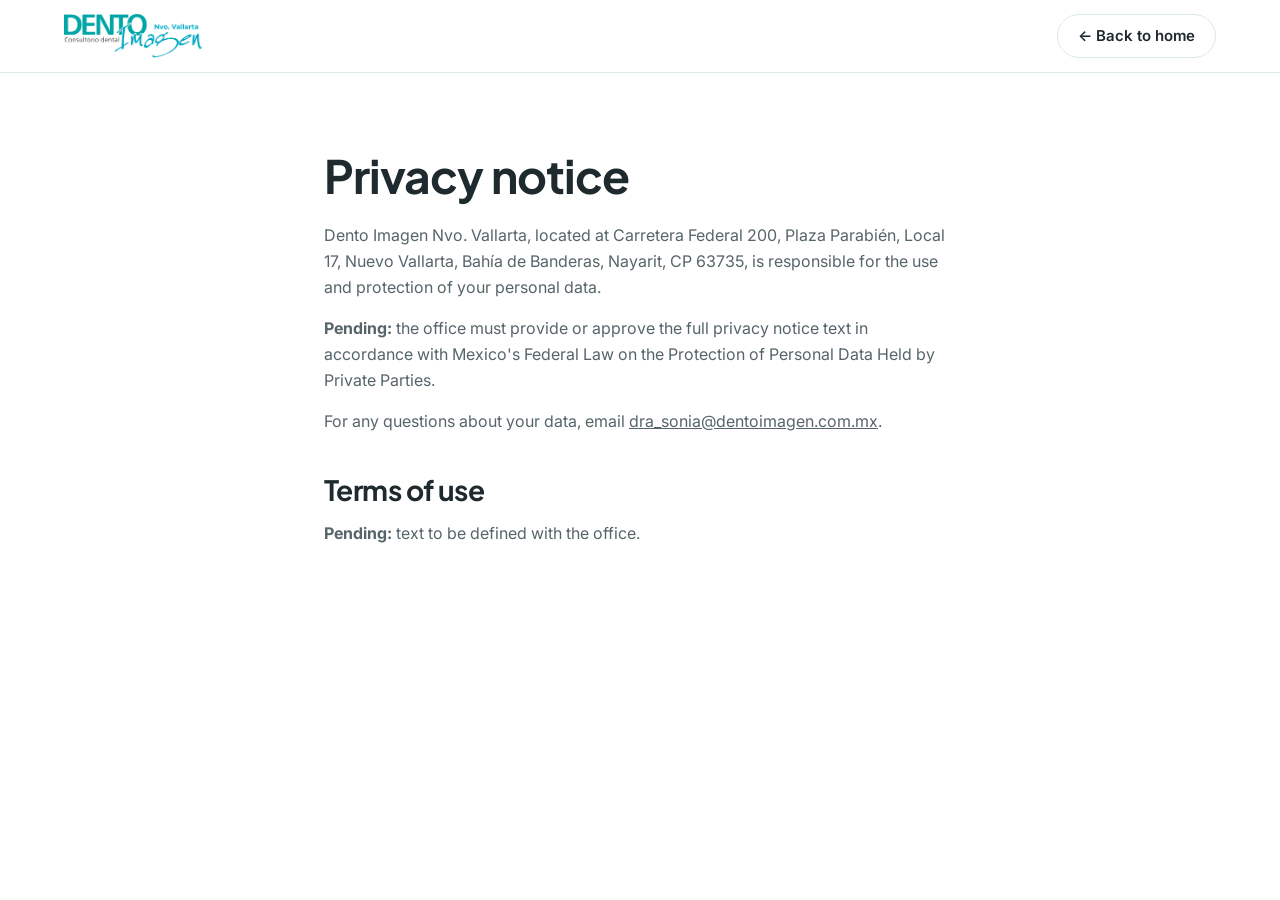
<file: en/privacy.html>
<!doctype html>
<html lang="en">
<head>
<meta charset="utf-8">
<meta name="robots" content="noindex, nofollow, noarchive, nosnippet, noimageindex">
<meta name="viewport" content="width=device-width, initial-scale=1">
<title>Privacy notice · Dento Imagen Nvo. Vallarta</title>
<meta name="robots" content="noindex">
<link rel="icon" href="../assets/logo-dento-imagen.png">
<link href="https://fonts.googleapis.com/css2?family=Inter:wght@400;500;600&family=Plus+Jakarta+Sans:wght@700&display=swap" rel="stylesheet">
<link rel="stylesheet" href="../assets/site.css">
</head>
<body>
<header class="hdr solid"><div class="hdr-in">
  <a class="logo" href="./"><img src="../assets/logo-wordmark.png" alt="Dento Imagen Nvo. Vallarta"></a>
  <a class="btn btn-line btn-sm" href="./" style="margin-left:auto">← Back to home</a>
</div></header>
<main class="legal-page">
  <h1>Privacy notice</h1>
  <p>Dento Imagen Nvo. Vallarta, located at Carretera Federal 200, Plaza Parabién, Local 17, Nuevo Vallarta, Bahía de Banderas, Nayarit, CP 63735, is responsible for the use and protection of your personal data.</p>
  <p><strong>Pending:</strong> the office must provide or approve the full privacy notice text in accordance with Mexico's Federal Law on the Protection of Personal Data Held by Private Parties.</p>
  <p>For any questions about your data, email <a href="mailto:dra_sonia@dentoimagen.com.mx">dra_sonia@dentoimagen.com.mx</a>.</p>
  <h2 id="terms" style="font-size:28px;margin:40px 0 14px">Terms of use</h2>
  <p><strong>Pending:</strong> text to be defined with the office.</p>
</main>
</body>
</html>
</file>
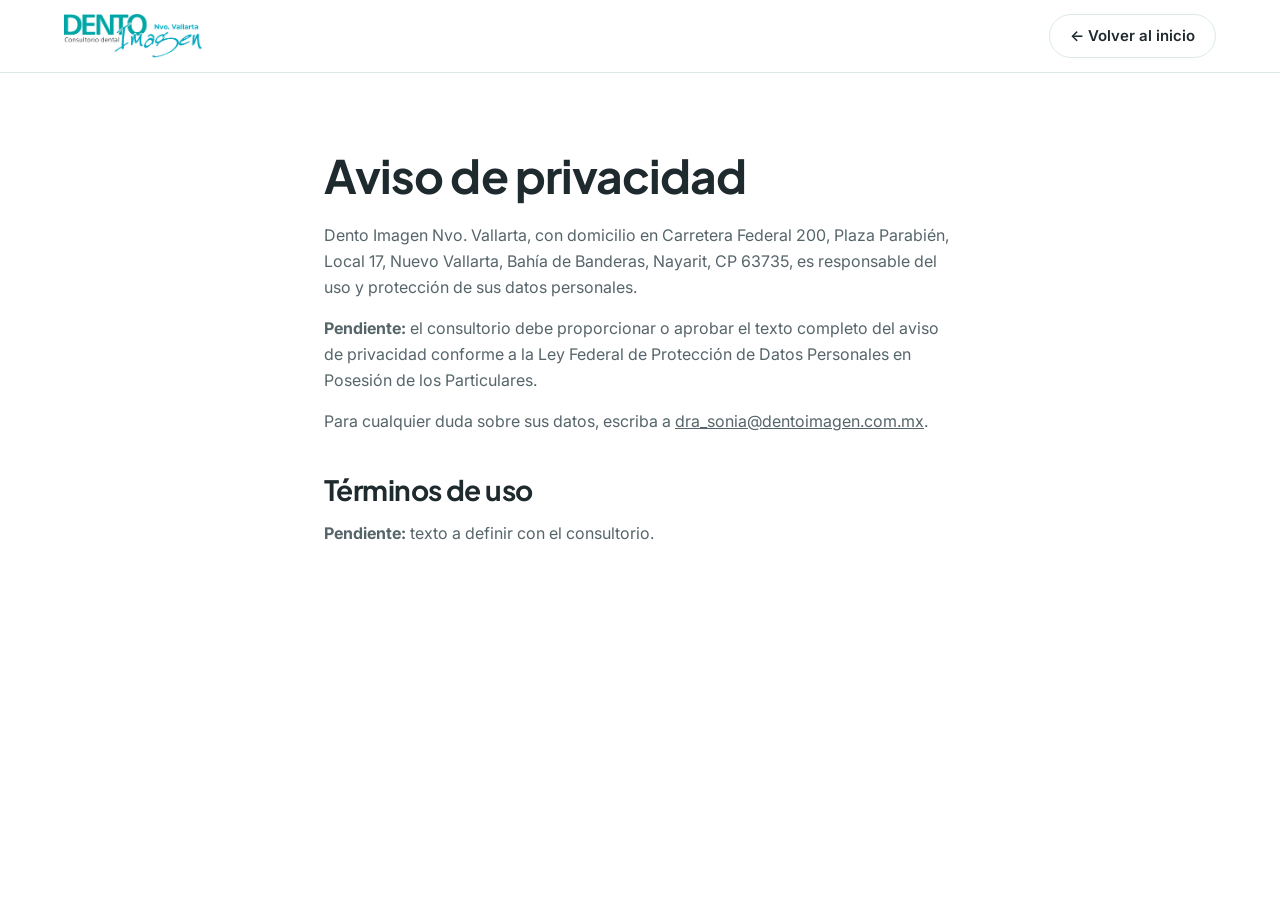
<file: es/privacidad.html>
<!doctype html>
<html lang="es">
<head>
<meta charset="utf-8">
<meta name="robots" content="noindex, nofollow, noarchive, nosnippet, noimageindex">
<meta name="viewport" content="width=device-width, initial-scale=1">
<title>Aviso de privacidad · Dento Imagen Nvo. Vallarta</title>
<meta name="robots" content="noindex">
<link rel="icon" href="../assets/logo-dento-imagen.png">
<link href="https://fonts.googleapis.com/css2?family=Inter:wght@400;500;600&family=Plus+Jakarta+Sans:wght@700&display=swap" rel="stylesheet">
<link rel="stylesheet" href="../assets/site.css">
</head>
<body>
<header class="hdr solid"><div class="hdr-in">
  <a class="logo" href="./"><img src="../assets/logo-wordmark.png" alt="Dento Imagen Nvo. Vallarta"></a>
  <a class="btn btn-line btn-sm" href="./" style="margin-left:auto">← Volver al inicio</a>
</div></header>
<main class="legal-page">
  <h1>Aviso de privacidad</h1>
  <p>Dento Imagen Nvo. Vallarta, con domicilio en Carretera Federal 200, Plaza Parabién, Local 17, Nuevo Vallarta, Bahía de Banderas, Nayarit, CP 63735, es responsable del uso y protección de sus datos personales.</p>
  <p><strong>Pendiente:</strong> el consultorio debe proporcionar o aprobar el texto completo del aviso de privacidad conforme a la Ley Federal de Protección de Datos Personales en Posesión de los Particulares.</p>
  <p>Para cualquier duda sobre sus datos, escriba a <a href="mailto:dra_sonia@dentoimagen.com.mx">dra_sonia@dentoimagen.com.mx</a>.</p>
  <h2 id="terminos" style="font-size:28px;margin:40px 0 14px">Términos de uso</h2>
  <p><strong>Pendiente:</strong> texto a definir con el consultorio.</p>
</main>
</body>
</html>
</file>
<file: assets/site.css>
/* Dento Imagen Nvo. Vallarta · estilos del sitio */
:root{
  --aqua:#3FBFBF; --aqua-osc:#0B7F80; --aqua-suave:#E3F5F5; --rosa:#E9407A; --rosa-btn:#CF2F68;
  --fondo:#F7FAFA; --blanco:#fff; --tinta:#1F2A2E; --gris:#56656A; --linea:#DDE8E8;
  --r:20px; --r-sm:14px; --gut:clamp(16px,5vw,72px); --max:1240px;
  --sombra:0 24px 60px -32px rgba(16,70,74,.35);
  --t:"Plus Jakarta Sans",system-ui,sans-serif; --s:"Inter",system-ui,-apple-system,"Segoe UI",sans-serif;
}
@view-transition{navigation:auto}
::view-transition-old(root),::view-transition-new(root){animation-duration:.35s}
.hdr{view-transition-name:hdr}
*{box-sizing:border-box;margin:0;padding:0}
html{-webkit-text-size-adjust:100%;scroll-padding-top:90px}
body{font-family:var(--s);color:var(--tinta);background:var(--blanco);line-height:1.65;font-size:clamp(16px,1.05vw,17.5px);overflow-x:hidden}
img{max-width:100%;display:block}
a{color:inherit}
button,input,select,textarea{font:inherit;color:inherit}
h1,h2,h3{font-family:var(--t);line-height:1.12;letter-spacing:-.02em;font-weight:700}
h2{font-size:clamp(30px,4vw,52px)}
h2 .hl{color:var(--aqua-osc)}
.eyebrow{display:inline-flex;align-items:center;gap:8px;font-size:13px;font-weight:700;letter-spacing:.12em;text-transform:uppercase;color:var(--aqua-osc);margin-bottom:14px}
.eyebrow::before{content:"";width:22px;height:2px;background:var(--rosa);border-radius:2px}
.lead{font-size:clamp(17px,1.3vw,19px);color:var(--gris);max-width:60ch}
.wrap{padding:clamp(80px,11vh,130px) var(--gut)}
.in{max-width:var(--max);margin:0 auto}
.center{text-align:center}.center .lead{margin:0 auto}
.sr{position:absolute;width:1px;height:1px;overflow:hidden;clip:rect(0 0 0 0)}
.skip{position:absolute;left:12px;top:-60px;z-index:100;background:var(--tinta);color:#fff;padding:10px 16px;border-radius:10px}
.skip:focus{top:12px}
:focus-visible{outline:3px solid var(--rosa);outline-offset:3px;border-radius:6px}

/* Botones con micro-interacción */
.btn{position:relative;display:inline-flex;align-items:center;justify-content:center;gap:10px;min-height:52px;padding:0 26px;border-radius:999px;font-weight:600;text-decoration:none;border:0;cursor:pointer;overflow:hidden;isolation:isolate;transition:transform .25s cubic-bezier(.2,.8,.2,1),box-shadow .25s}
.btn::after{content:"";position:absolute;inset:0;z-index:-1;background:rgba(255,255,255,.18);transform:translateX(-101%);transition:transform .45s cubic-bezier(.2,.8,.2,1)}
.btn:hover{transform:translateY(-2px)}
.btn:hover::after{transform:none}
.btn:active{transform:translateY(0) scale(.98)}
.btn svg{width:20px;height:20px;flex:none;transition:transform .25s}
.btn:hover svg{transform:translateX(3px)}
.btn-wa{background:var(--rosa-btn);color:#fff;box-shadow:0 14px 30px -12px rgba(207,47,104,.7)}
.btn-aqua{background:var(--aqua-osc);color:#fff;box-shadow:0 14px 30px -14px rgba(11,127,128,.8)}
.btn-line{background:#fff;color:var(--tinta);border:1.5px solid var(--linea)}
.btn-line::after{background:var(--aqua-suave)}
.btn-sm{min-height:44px;padding:0 20px;font-size:15px}

/* Barra superior */
.hdr{position:fixed;inset:0 0 auto;z-index:60;transition:background .3s,box-shadow .3s}
.hdr.solid{background:rgba(255,255,255,.9);backdrop-filter:blur(14px);box-shadow:0 1px 0 var(--linea)}
.hdr-in{display:flex;align-items:center;gap:22px;padding:14px var(--gut);max-width:1440px;margin:0 auto}
.logo img{height:44px;width:auto}
.nav{display:flex;gap:4px;margin-left:auto}
.nav a{text-decoration:none;font-weight:500;font-size:15px;padding:8px 12px;border-radius:10px;transition:background .2s,color .2s}
.nav a:hover{background:var(--aqua-suave);color:var(--aqua-osc)}
.lang{display:flex;gap:2px;background:var(--fondo);border:1px solid var(--linea);border-radius:999px;padding:3px}
.lang a{display:flex;align-items:center;gap:6px;text-decoration:none;font-size:13px;font-weight:700;padding:5px 10px;border-radius:999px;color:var(--gris)}
.lang a[aria-current]{background:#fff;color:var(--tinta);box-shadow:0 2px 8px rgba(0,0,0,.08)}
.lang svg{width:18px;height:12px;border-radius:2px;flex:none}
.burger{display:none;width:46px;height:46px;border-radius:12px;border:1px solid var(--linea);background:#fff;cursor:pointer;position:relative;z-index:80}
.burger span{position:absolute;left:12px;right:12px;height:2px;background:var(--tinta);border-radius:2px;transition:transform .3s,opacity .3s}
.burger span:nth-child(1){top:16px}.burger span:nth-child(2){top:22px}.burger span:nth-child(3){top:28px}
.menu-open .burger span:nth-child(1){transform:translateY(6px) rotate(45deg)}
.menu-open .burger span:nth-child(2){opacity:0}
.menu-open .burger span:nth-child(3){transform:translateY(-6px) rotate(-45deg)}
.mmenu{position:fixed;inset:0;z-index:70;background:var(--aqua-osc);color:#fff;display:flex;flex-direction:column;justify-content:center;padding:100px var(--gut) 40px;gap:8px;clip-path:circle(0 at calc(100% - 40px) 37px);transition:clip-path .6s cubic-bezier(.7,0,.2,1);visibility:hidden}
.menu-open .mmenu{clip-path:circle(150% at calc(100% - 40px) 37px);visibility:visible}
.mmenu a.ml{font-family:var(--t);font-weight:700;font-size:clamp(32px,9vw,48px);text-decoration:none;opacity:0;transform:translateY(24px);transition:opacity .4s,transform .4s}
.menu-open .mmenu a.ml{opacity:1;transform:none}
.menu-open .mmenu a.ml:nth-child(2){transition-delay:.05s}.menu-open .mmenu a.ml:nth-child(3){transition-delay:.1s}
.menu-open .mmenu a.ml:nth-child(4){transition-delay:.15s}.menu-open .mmenu a.ml:nth-child(5){transition-delay:.2s}
.mmenu .btn{margin-top:28px;align-self:flex-start}
.menu-open{overflow:hidden}
.menu-open .hdr{z-index:75;background:transparent;box-shadow:none;backdrop-filter:none}
.menu-open .hdr .logo img{filter:brightness(0) invert(1)}
@media (max-width:1020px){.nav,.hdr .btn-wa{display:none}.burger{display:block}.lang{margin-left:auto}}
@media (max-width:420px){.logo img{height:36px}.lang a{padding:5px 7px}.lang a span{display:none}}

/* Hero */
.hero{padding:clamp(120px,16vh,170px) var(--gut) clamp(60px,8vh,90px);background:linear-gradient(180deg,var(--aqua-suave) 0%,#fff 78%);overflow:hidden}
.hero-grid{display:grid;grid-template-columns:1.05fr 1fr;gap:clamp(36px,5vw,80px);align-items:center;max-width:var(--max);margin:0 auto}
.badge{display:inline-flex;align-items:center;gap:10px;background:#fff;border:1px solid var(--linea);padding:7px 14px 7px 8px;border-radius:999px;font-size:14px;font-weight:600;box-shadow:0 6px 20px -12px rgba(0,0,0,.25);margin-bottom:22px}
.badge i{font-style:normal;background:var(--rosa);color:#fff;font-size:12px;padding:3px 9px;border-radius:999px}
.hero h1{font-size:clamp(38px,5.6vw,76px)}
.hero h1 .w{display:inline-block;will-change:transform}
.hero h1 .hl{color:var(--aqua-osc)}
.hero .lead{margin:22px 0 32px}
.ctas{display:flex;flex-wrap:wrap;gap:12px}
.minis{display:flex;flex-wrap:wrap;gap:10px 26px;margin-top:34px;font-size:14px;font-weight:600;color:var(--gris)}
.minis span{display:flex;align-items:center;gap:8px}
.minis svg{width:18px;height:18px;color:var(--aqua-osc)}
.stars{color:#F4B400}
.hero-art{position:relative}
.hero-img{border-radius:28px;overflow:hidden;aspect-ratio:4/4.4;box-shadow:var(--sombra)}
.hero-img img{width:100%;height:100%;object-fit:cover;object-position:18% 50%}
.float{position:absolute;background:#fff;border-radius:var(--r-sm);padding:14px 18px;box-shadow:0 20px 40px -18px rgba(16,70,74,.45);display:flex;align-items:center;gap:12px;font-size:14px;font-weight:600}
.float b{font-family:var(--t);font-size:26px;line-height:1}
.float.f1{left:-28px;bottom:12%}
.float.f2{right:-18px;top:9%}
.dot{width:10px;height:10px;border-radius:50%;background:#9AA7AB;flex:none}
.is-open .dot{background:#1DB954;box-shadow:0 0 0 0 rgba(29,185,84,.6);animation:ping 2s infinite}
@keyframes ping{70%{box-shadow:0 0 0 10px rgba(29,185,84,0)}100%{box-shadow:0 0 0 0 rgba(29,185,84,0)}}
@media (max-width:900px){.hero-grid{grid-template-columns:1fr}.hero-img{aspect-ratio:4/3}.float.f1{left:12px}.float.f2{right:12px}}

/* Por qué elegirnos */
.why{background:#fff}
.why-grid{display:grid;grid-template-columns:repeat(4,1fr);gap:20px;margin-top:50px}
.feat{background:var(--fondo);border:1px solid var(--linea);border-radius:var(--r);padding:30px 26px;transition:transform .3s,box-shadow .3s,background .3s}
.feat:hover{transform:translateY(-6px);background:#fff;box-shadow:var(--sombra)}
.feat .ic{width:56px;height:56px;border-radius:16px;background:var(--aqua-suave);color:var(--aqua-osc);display:grid;place-items:center;margin-bottom:22px}
.feat .ic svg{width:28px;height:28px}
.feat h3{font-size:20px;margin-bottom:10px}
.feat p{font-size:15px;color:var(--gris)}
@media (max-width:1020px){.why-grid{grid-template-columns:repeat(2,1fr)}}
@media (max-width:560px){.why-grid{grid-template-columns:1fr}}
.tech{display:grid;grid-template-columns:1fr 1.1fr;gap:clamp(30px,5vw,70px);align-items:center;margin-top:clamp(50px,7vw,90px);background:linear-gradient(135deg,#0B7F80,#0E5E63);color:#fff;border-radius:28px;padding:clamp(28px,4vw,56px);overflow:hidden}
.tech h3{font-size:clamp(26px,3vw,38px);margin-bottom:14px}
.tech p{opacity:.88}
.tech-img{background:#fff;border-radius:var(--r);overflow:hidden}
.stats{display:grid;grid-template-columns:repeat(3,1fr);gap:16px;margin-top:30px}
.stats div{border-top:1px solid rgba(255,255,255,.25);padding-top:14px;font-size:14px;opacity:.95}
.stats b{display:block;font-family:var(--t);font-size:clamp(32px,3.4vw,46px);line-height:1.1}
@media (max-width:900px){.tech{grid-template-columns:1fr}}

/* Servicios */
.services{background:var(--fondo)}
.svc-grid{display:grid;grid-template-columns:repeat(3,1fr);gap:22px;margin-top:50px}
.svc{background:#fff;border-radius:var(--r);overflow:hidden;border:1px solid var(--linea);display:flex;flex-direction:column;cursor:pointer;text-align:left;padding:0;transition:transform .3s,box-shadow .3s}
.svc:hover{transform:translateY(-6px);box-shadow:var(--sombra)}
.svc .im{aspect-ratio:16/10;overflow:hidden;background:var(--aqua-suave)}
.svc .im img{width:100%;height:100%;object-fit:cover;transition:transform .8s cubic-bezier(.2,.7,.2,1)}
.svc:hover .im img{transform:scale(1.06)}
.svc .bd{padding:22px 24px 24px;display:flex;flex-direction:column;gap:8px;flex:1}
.svc h3{font-size:21px}
.svc p{font-size:15px;color:var(--gris)}
.svc .more{margin-top:auto;padding-top:10px;font-weight:600;font-size:15px;color:var(--aqua-osc);display:flex;align-items:center;gap:6px}
.svc .more svg{width:18px;height:18px;transition:transform .25s}
.svc:hover .more svg{transform:translateX(4px)}
.svc .full{display:none}
@media (max-width:1020px){.svc-grid{grid-template-columns:repeat(2,1fr)}}
@media (max-width:620px){.svc-grid{grid-template-columns:1fr}}
dialog.panel{margin:auto;border:0;border-radius:24px;padding:0;max-width:min(680px,calc(100vw - 24px));width:100%;max-height:calc(100dvh - 40px);box-shadow:0 40px 100px -20px rgba(0,0,0,.45);overflow:auto}
dialog.panel::backdrop{background:rgba(15,40,44,.55);backdrop-filter:blur(4px)}
dialog.panel[open]{animation:pop .35s cubic-bezier(.2,.8,.2,1)}
@keyframes pop{from{opacity:0;transform:translateY(30px) scale(.97)}}
.panel .im{aspect-ratio:16/8;overflow:hidden}
.panel .im img{width:100%;height:100%;object-fit:cover}
.panel .bd{padding:28px clamp(22px,4vw,40px) 34px}
.panel h3{font-size:clamp(26px,3vw,34px);margin-bottom:14px}
.panel p{color:var(--gris);margin-bottom:12px}
.panel ul{color:var(--gris);margin:0 0 14px 20px}
.panel .btn{margin-top:12px}
.close{position:absolute;top:14px;right:14px;width:44px;height:44px;border-radius:50%;border:0;background:#fff;box-shadow:0 6px 20px rgba(0,0,0,.2);cursor:pointer;font-size:22px;line-height:1}

/* Ortodoncia (parallax) */
.ortho{position:relative;min-height:88vh;display:flex;align-items:center;overflow:hidden;color:#fff;padding:120px var(--gut)}
.ortho-bg{position:absolute;inset:-12% 0;z-index:-2}
.ortho-bg img{width:100%;height:100%;object-fit:cover;object-position:50% 30%}
.ortho::before{content:"";position:absolute;inset:0;z-index:-1;background:linear-gradient(90deg,rgba(8,62,64,.88) 0%,rgba(8,62,64,.55) 50%,rgba(8,62,64,.05) 100%)}
.ortho-in{max-width:var(--max);margin:0 auto;width:100%}
.ortho-txt{max-width:560px}
.ortho .eyebrow{color:#9FE6E6}
.ortho h2{font-size:clamp(34px,5vw,64px);text-shadow:0 2px 24px rgba(0,0,0,.25)}
.ortho p{margin:20px 0 30px;font-size:clamp(17px,1.4vw,20px);opacity:.92}
.ortho-card{position:absolute;right:var(--gut);bottom:9%;width:clamp(170px,22vw,290px);border-radius:var(--r);overflow:hidden;background:#fff;box-shadow:0 30px 60px -20px rgba(0,0,0,.5)}
@media (max-width:760px){.ortho{align-items:flex-end;min-height:92vh}.ortho::before{background:linear-gradient(0deg,rgba(8,62,64,.92) 0%,rgba(8,62,64,.5) 65%,rgba(8,62,64,.1) 100%)}.ortho-card{display:none}}

/* Higiene */
.hyg-box{display:grid;grid-template-columns:1.1fr 1fr;gap:clamp(30px,5vw,70px);align-items:center;background:var(--aqua-suave);border-radius:32px;padding:clamp(28px,5vw,70px);overflow:hidden}
.hyg-img{border-radius:var(--r);overflow:hidden;aspect-ratio:5/4}
.hyg-img img{width:100%;height:100%;object-fit:cover}
.checks{list-style:none;display:grid;grid-template-columns:1fr 1fr;gap:10px 18px;margin:24px 0 30px}
.checks li{display:flex;gap:10px;align-items:flex-start;font-size:15px;font-weight:500}
.checks svg{width:22px;height:22px;flex:none;color:var(--rosa)}
@media (max-width:900px){.hyg-box{grid-template-columns:1fr}}
@media (max-width:460px){.checks{grid-template-columns:1fr}}

/* Equipo */
.team{background:var(--fondo)}
.team-grid{display:grid;grid-template-columns:1.3fr 1fr 1fr;gap:22px;margin-top:50px}
.member{background:#fff;border-radius:var(--r);overflow:hidden;border:1px solid var(--linea);display:flex;flex-direction:column}
.member .ph{aspect-ratio:4/4;overflow:hidden;position:relative;background:var(--aqua-suave)}
.member .ph img{width:100%;height:100%;object-fit:cover;object-position:50% 20%}
.member .bd{padding:22px 24px 26px}
.member h3{font-size:22px}
.member .role{color:var(--aqua-osc);font-weight:600;font-size:14px;margin:4px 0 10px}
.member p{font-size:15px;color:var(--gris)}
.member.tbd .ph{display:grid;place-items:center;color:var(--aqua)}
.member.tbd .ph svg{width:90px;height:90px}
.tag{position:absolute;left:12px;top:12px;background:rgba(31,42,46,.8);color:#fff;font-size:11px;font-weight:600;letter-spacing:.06em;text-transform:uppercase;padding:5px 10px;border-radius:999px;z-index:2}
@media (max-width:900px){.team-grid{grid-template-columns:1fr 1fr}.team-grid .member:first-child{grid-column:span 2}}
@media (max-width:560px){.team-grid{grid-template-columns:1fr}.team-grid .member:first-child{grid-column:auto}}

/* Galería */
.mosaic{display:grid;grid-template-columns:repeat(4,1fr);grid-auto-rows:clamp(140px,16vw,230px);gap:14px;margin-top:50px}
.mosaic button{border:0;padding:0;border-radius:var(--r);overflow:hidden;cursor:zoom-in;position:relative;background:var(--aqua-suave)}
.mosaic img{width:100%;height:100%;object-fit:cover;transition:transform .7s}
.mosaic button:hover img{transform:scale(1.05)}
.mosaic .tall{grid-row:span 2}
.mosaic .big{grid-column:span 2;grid-row:span 2}
.mosaic span{position:absolute;left:10px;bottom:10px;background:rgba(255,255,255,.94);font-size:12px;font-weight:600;padding:5px 11px;border-radius:999px}
@media (max-width:760px){.mosaic{grid-template-columns:repeat(2,1fr);grid-auto-rows:160px}}
.lightbox{position:fixed;inset:0;z-index:95;background:rgba(10,30,32,.94);display:none;align-items:center;justify-content:center;padding:var(--gut);cursor:zoom-out}
.lightbox.open{display:flex}
.lightbox img{max-height:88vh;width:auto;max-width:100%;border-radius:var(--r)}
::view-transition-group(pic){animation-duration:.45s;animation-timing-function:cubic-bezier(.2,.8,.2,1)}
.ba{display:grid;grid-template-columns:1fr 1.3fr;gap:clamp(30px,5vw,70px);align-items:center;margin-top:clamp(60px,8vw,100px)}
.compare{position:relative;aspect-ratio:3/2;border-radius:var(--r);overflow:hidden;user-select:none;--pos:50%;box-shadow:var(--sombra)}
.compare img{position:absolute;inset:0;width:100%;height:100%;object-fit:cover;pointer-events:none}
.compare .before{filter:sepia(.5) saturate(.7) brightness(.92) contrast(.9);clip-path:inset(0 calc(100% - var(--pos)) 0 0)}
.handle{position:absolute;top:0;bottom:0;left:var(--pos);width:3px;background:#fff;transform:translateX(-50%);pointer-events:none}
.handle::after{content:"";position:absolute;top:50%;left:50%;transform:translate(-50%,-50%);width:50px;height:50px;border-radius:50%;background:#fff url("data:image/svg+xml,%3Csvg xmlns='http://www.w3.org/2000/svg' viewBox='0 0 24 24' fill='none' stroke='%230B7F80' stroke-width='2.4' stroke-linecap='round'%3E%3Cpath d='M9 6l-5 6 5 6M15 6l5 6-5 6'/%3E%3C/svg%3E") center/26px no-repeat;box-shadow:0 8px 24px rgba(0,0,0,.25)}
.compare .lbl{position:absolute;top:14px;z-index:2;background:rgba(255,255,255,.94);padding:5px 13px;border-radius:999px;font-size:13px;font-weight:600}
.compare .l{left:14px}.compare .r{right:14px}
.compare .tag{left:50%;top:auto;bottom:14px;transform:translateX(-50%);white-space:nowrap}
.compare input{position:absolute;inset:0;width:100%;height:100%;opacity:0;cursor:ew-resize;margin:0}
@media (max-width:900px){.ba{grid-template-columns:1fr}}

/* Testimonios */
.rev-top{display:flex;justify-content:space-between;align-items:flex-end;gap:24px;flex-wrap:wrap}
.score{display:flex;align-items:center;gap:16px;background:var(--fondo);border:1px solid var(--linea);border-radius:var(--r);padding:16px 22px}
.score b{font-family:var(--t);font-size:44px;line-height:1}
.score small{display:block;color:var(--gris);font-size:13px}
.rev-track{display:flex;gap:20px;overflow-x:auto;scroll-snap-type:x mandatory;padding:40px 2px 24px;scrollbar-width:none}
.rev-track::-webkit-scrollbar{display:none}
.rev{flex:none;width:min(84vw,380px);scroll-snap-align:start;background:#fff;border:1px solid var(--linea);border-radius:var(--r);padding:28px;display:flex;flex-direction:column;gap:14px}
.rev.ph{border-style:dashed;background:var(--fondo)}
.rev p{font-size:16px;color:var(--gris)}
.rev footer{margin-top:auto;display:flex;align-items:center;gap:12px;font-size:14px}
.av{width:42px;height:42px;border-radius:50%;background:var(--aqua-suave);color:var(--aqua-osc);display:grid;place-items:center;font-weight:700}
.rev footer small{display:block;color:var(--gris)}
.rev-nav{display:flex;gap:10px;align-items:center;flex-wrap:wrap}
.arrow{width:48px;height:48px;border-radius:50%;border:1.5px solid var(--linea);background:#fff;cursor:pointer;display:grid;place-items:center;transition:background .2s,border-color .2s}
.arrow:hover{background:var(--aqua-suave);border-color:var(--aqua)}
.arrow svg{width:20px;height:20px}

/* Ubicación */
.loc{background:var(--fondo)}
.loc-grid{display:grid;grid-template-columns:1fr 1.25fr;gap:clamp(30px,5vw,70px);align-items:stretch}
.map{border-radius:24px;overflow:hidden;min-height:420px;box-shadow:var(--sombra);background:var(--aqua-suave)}
.map iframe{width:100%;height:100%;min-height:420px;border:0;display:block}
.info-list{list-style:none;display:grid;gap:22px;margin:30px 0 32px}
.info-list li{display:flex;gap:16px}
.info-list .ic{width:48px;height:48px;border-radius:14px;background:#fff;border:1px solid var(--linea);display:grid;place-items:center;color:var(--aqua-osc);flex:none}
.info-list .ic svg{width:22px;height:22px}
.info-list strong{display:block;font-size:14px;letter-spacing:.06em;text-transform:uppercase;color:var(--aqua-osc);margin-bottom:2px}
.info-list a{text-decoration:none;font-weight:600}
.status{display:inline-flex;align-items:center;gap:8px;font-size:14px;font-weight:600;background:#fff;border:1px solid var(--linea);border-radius:999px;padding:6px 14px;margin-top:8px}
@media (max-width:900px){.loc-grid{grid-template-columns:1fr}}

/* Formulario */
.book-grid{display:grid;grid-template-columns:1fr 1.2fr;gap:clamp(30px,5vw,70px)}
.form{background:#fff;border:1px solid var(--linea);border-radius:24px;padding:clamp(22px,3.5vw,44px);box-shadow:var(--sombra);display:grid;grid-template-columns:1fr 1fr;gap:16px}
.form label{display:grid;gap:6px;font-size:14px;font-weight:600}
.form .full{grid-column:1/-1}
.form input,.form select,.form textarea{width:100%;min-height:50px;border:1.5px solid var(--linea);border-radius:12px;padding:12px 14px;background:var(--fondo);transition:border-color .2s,background .2s}
.form textarea{min-height:110px;resize:vertical}
.form input:focus,.form select:focus,.form textarea:focus{outline:none;border-color:var(--aqua);background:#fff}
.form .btn{width:100%}
.form-note{font-size:13px;color:var(--gris)}
.form-ok{display:none;grid-column:1/-1;background:var(--aqua-suave);border-radius:12px;padding:14px 16px;font-size:15px}
.form-ok.show{display:block}
.form-ok a{font-weight:600;color:var(--aqua-osc)}
@media (max-width:900px){.book-grid{grid-template-columns:1fr}}
@media (max-width:520px){.form{grid-template-columns:1fr}}

/* Pie */
.foot{background:#0F2A2E;color:rgba(255,255,255,.78);padding:80px var(--gut) 40px;font-size:15px}
.foot-grid{display:grid;grid-template-columns:1.4fr 1fr 1fr 1fr;gap:36px;max-width:var(--max);margin:0 auto}
.foot-logo{background:#fff;border-radius:18px;padding:14px 18px;display:inline-block;margin-bottom:18px}
.foot-logo img{height:48px;width:auto}
.foot h4{color:#fff;font-family:var(--t);font-size:15px;margin-bottom:14px}
.foot a{text-decoration:none;color:rgba(255,255,255,.88)}
.foot a:hover{color:#9FE6E6}
.foot ul{list-style:none;display:grid;gap:8px}
.social{display:flex;gap:10px;margin-top:16px}
.social a{width:42px;height:42px;border-radius:12px;background:rgba(255,255,255,.08);display:grid;place-items:center;transition:background .2s}
.social a:hover{background:var(--rosa)}
.social svg{width:20px;height:20px;fill:#fff}
.legal{max-width:var(--max);margin:50px auto 0;padding-top:24px;border-top:1px solid rgba(255,255,255,.12);display:flex;justify-content:space-between;gap:16px;flex-wrap:wrap;font-size:13px}
.legal nav{display:flex;gap:18px}
.demo-note{max-width:var(--max);margin:14px auto 0;font-size:12px;opacity:.6}
@media (max-width:900px){.foot-grid{grid-template-columns:1fr 1fr}}
@media (max-width:520px){.foot-grid{grid-template-columns:1fr}}

/* WhatsApp flotante + barra móvil */
.wa-float{position:fixed;right:22px;bottom:22px;z-index:55;width:62px;height:62px;border-radius:50%;background:#25D366;color:#fff;display:grid;place-items:center;box-shadow:0 14px 34px -8px rgba(0,0,0,.4);transition:transform .25s}
.wa-float:hover{transform:scale(1.08) rotate(-6deg)}
.wa-float svg{width:32px;height:32px}
.wa-float::before{content:"";position:absolute;inset:0;border-radius:50%;border:2px solid #25D366;animation:ring 2.4s infinite}
@keyframes ring{to{transform:scale(1.5);opacity:0}}
.mbar{display:none}
@media (max-width:760px){
  .wa-float{display:none}
  body{padding-bottom:76px}
  .mbar{display:grid;grid-template-columns:1fr 1.4fr;gap:10px;position:fixed;left:0;right:0;bottom:0;z-index:55;padding:10px 12px calc(10px + env(safe-area-inset-bottom));background:rgba(255,255,255,.96);backdrop-filter:blur(12px);box-shadow:0 -1px 0 var(--linea)}
  .mbar a{min-height:52px;border-radius:14px;display:flex;align-items:center;justify-content:center;gap:8px;font-weight:700;text-decoration:none}
  .mbar svg{width:20px;height:20px}
  .mbar .call{border:1.5px solid var(--linea);color:var(--aqua-osc)}
  .mbar .wa{background:#25D366;color:#fff}
}
/* Aviso de demo (solo en la versión _publicar) */
.demo-badge{position:fixed;left:16px;bottom:16px;z-index:56;margin:0;max-width:calc(100vw - 110px);font-size:11.5px;line-height:1.3;letter-spacing:.02em;color:#fff;background:rgba(15,42,46,.78);backdrop-filter:blur(8px);border:1px solid rgba(255,255,255,.18);padding:6px 12px;border-radius:999px;pointer-events:none}
@media (max-width:760px){.demo-badge{left:10px;bottom:calc(84px + env(safe-area-inset-bottom));font-size:10.5px;padding:5px 10px;max-width:calc(100vw - 20px)}}
.progress{position:fixed;inset:0 0 auto;height:3px;background:linear-gradient(90deg,var(--aqua),var(--rosa));transform:scaleX(0);transform-origin:left;z-index:90}

/* Páginas legales */
.legal-page{max-width:760px;margin:0 auto;padding:150px var(--gut) 100px}
.legal-page h1{font-size:clamp(32px,4vw,46px);margin-bottom:20px}
.legal-page p{color:var(--gris);margin-bottom:14px}

@media (prefers-reduced-motion:reduce){
  *,*::before,*::after{animation:none!important;transition:none!important;scroll-behavior:auto!important}
  @view-transition{navigation:none}
}
</file>
